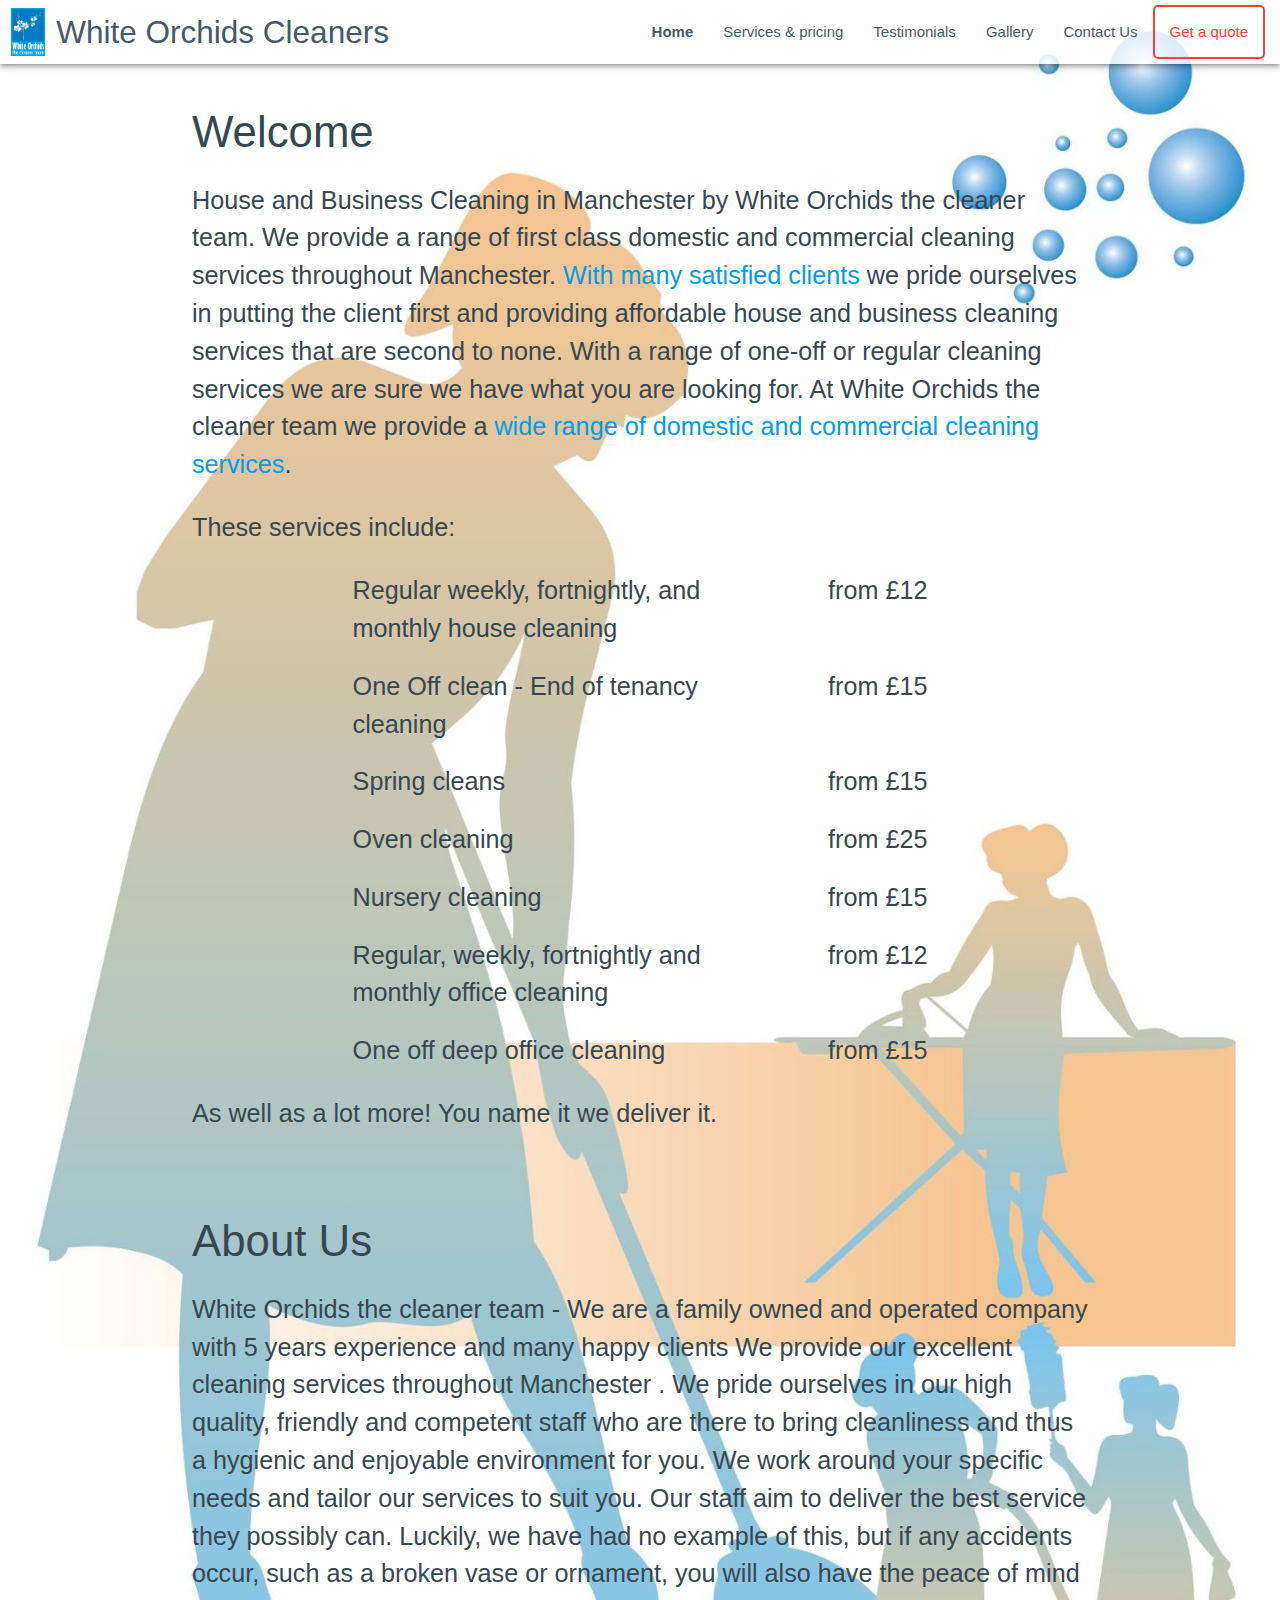
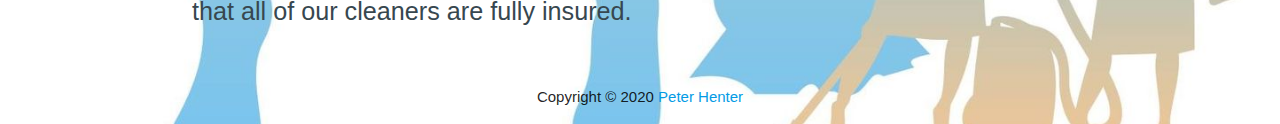
<file: index.html>
<!DOCTYPE html>
<html lang="en">

<head>
    <meta charset="UTF-8">
    <meta name="viewport" content="width=device-width, initial-scale=1.0">
    <!--Import Google Icon Font-->
    <link href="https://fonts.googleapis.com/icon?family=Material+Icons" rel="stylesheet">
    <!-- Compiled and minified CSS -->
    <link rel="stylesheet" href="https://cdnjs.cloudflare.com/ajax/libs/materialize/1.0.0/css/materialize.min.css">
    <link rel="stylesheet" href="styles.css">
    <title>White Orchids | About Us </title>
</head>

<body>
    <!-- Navbar -->
    <nav id="navbar" class="blue-grey-text text-darken-2 z-depth-2">
        <div id="logo-and-title">
            <img id="logo" src="assets/logo.jpg">
            <div id="title">White Orchids Cleaners</div>
        </div>
        <div id="menu-items">
            <img src="assets/menu-black-48dp.svg" class="menu-item" id="collapsed-icon">
            <div class="menu-item menu-item-active" onclick="location.href = '#top';" `>Home</div>
            <div class="menu-item" onclick="location.href = 'services.html';">Services & pricing</div>
            <div class="menu-item" onclick="location.href = 'testimonials.html';">Testimonials</div>
            <div class="menu-item" onclick="location.href = 'gallery.html';">Gallery</div>
            <div class="menu-item" onclick="location.href = 'contacts.html';">Contact Us</div>
            <button class="menu-item" type="button" id="quoteButton">
                Get a quote
            </button>
        </div>
    </nav>

    <main class="blue-grey-text text-darken-3">
        <!-- Home/About Us -->
        <div class="section">
            <div class="container">
                <h3>Welcome</h3>
                <p class="flow-text">
                    House and Business Cleaning in Manchester by White Orchids the cleaner team.
                    We provide a range of first class domestic and commercial cleaning services throughout Manchester.
                    <a href="testimonials.html">
                        With many satisfied clients
                    </a>
                    we pride ourselves in putting the client first and providing affordable house and
                    business
                    cleaning services that are second to none. With a range of one-off or regular cleaning services we
                    are
                    sure
                    we have what you are looking for.
                    At White Orchids the cleaner team we provide a
                    <a href="services.html">wide range of domestic and commercial cleaning
                        services</a>.
                </p>
                <p class="flow-text">
                    These services include:
                </p>
                <div class="row">
                    <div class="col s10 m6 offset-m2">
                        <span class="flow-text">Regular weekly, fortnightly, and monthly house cleaning</span>
                    </div>
                    <div class="col s2 m2 right-align">
                        <span class="flow-text">
                            from <strong>£12</strong>
                        </span>
                    </div>
                </div>
                <div class="row">
                    <div class="col s10 m6 offset-m2">
                        <span class="flow-text">One Off clean - End of tenancy cleaning</span>
                    </div>
                    <div class="col s2 m2 right-align">
                        <span class="flow-text">
                            from <strong>£15</strong>
                        </span>
                    </div>
                </div>
                <div class="row">
                    <div class="col s10 m6 offset-m2">
                        <span class="flow-text">Spring cleans</span>
                    </div>
                    <div class="col s2 m2 right-align">
                        <span class="flow-text">
                            from <strong>£15</strong>
                        </span>
                    </div>
                </div>
                <div class="row">
                    <div class="col s10 m6 offset-m2">
                        <span class="flow-text">Oven cleaning</span>
                    </div>
                    <div class="col s2 m2 right-align">
                        <span class="flow-text">
                            from <strong>£25</strong>
                        </span>
                    </div>
                </div>
                <div class="row">
                    <div class="col s10 m6 offset-m2">
                        <span class="flow-text">Nursery cleaning</span>
                    </div>
                    <div class="col s2 m2 right-align">
                        <span class="flow-text">
                            from <strong>£15</strong>
                        </span>
                    </div>
                </div>
                <div class="row">
                    <div class="col s10 m6 offset-m2">
                        <span class="flow-text">Regular, weekly, fortnightly and monthly office cleaning</span>
                    </div>
                    <div class="col s2 m2 right-align">
                        <span class="flow-text">
                            from <strong>£12</strong>
                        </span>
                    </div>
                </div>
                <div class="row">
                    <div class="col s10 m6 offset-m2">
                        <span class="flow-text">One off deep office cleaning</span>
                    </div>
                    <div class="col s2 m2 right-align">
                        <span class="flow-text">
                            from <strong>£15</strong>
                        </span>
                    </div>
                </div>
                <p class="flow-text">
                    As well as a lot more! You name it we deliver it.
                </p>
            </div>
        </div>
        <div class="section">
            <div class="container">
                <h3>About Us</h3>
                <p class="flow-text">
                    White Orchids the cleaner team - We are a family owned and operated company with 5 years experience
                    and
                    many happy clients
                    We provide our excellent cleaning services throughout Manchester . We pride ourselves in our high
                    quality, friendly and competent staff who are there to bring cleanliness and thus a hygienic and
                    enjoyable environment for you. We work around your specific needs and tailor our services to suit
                    you.
                    Our staff aim to deliver the best service they possibly can. Luckily, we have had no example of
                    this,
                    but if any accidents occur, such as a broken vase or ornament, you will also have the peace of mind
                    that
                    all of our cleaners are fully insured.
                </p>
            </div>
        </div>
    </main>
    <!-- Footer -->
    <footer class="footer-copyright">
        <div class="center-align">
            <p>Copyright &copy; 2020 <a href="https://peterhenter.github.io/" rel="author" target="_blank">Peter
                    Henter</a></p>
        </div>
    </footer>
    <script src="navbar.js"></script>
    <!-- Compiled and minified JavaScript -->
    <script src="https://cdnjs.cloudflare.com/ajax/libs/materialize/1.0.0/js/materialize.min.js"></script>
</body>

</html>
</file>
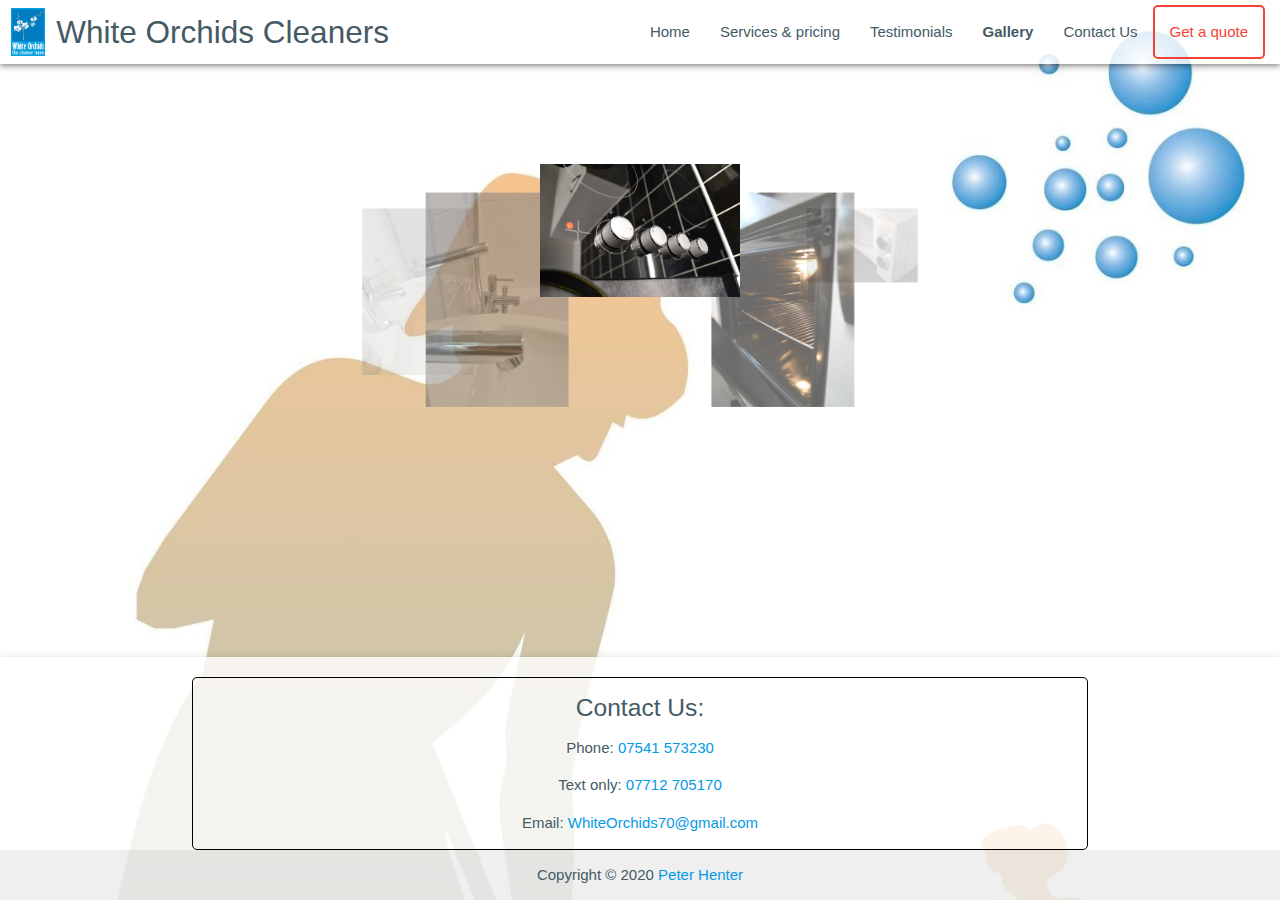
<file: gallery.html>
<!DOCTYPE html>
<html lang="en">

<head>
    <meta charset="UTF-8">
    <meta name="viewport" content="width=device-width, initial-scale=1.0">
    <!--Import Google Icon Font-->
    <link href="https://fonts.googleapis.com/icon?family=Material+Icons" rel="stylesheet">
    <!-- Compiled and minified CSS -->
    <link rel="stylesheet" href="https://cdnjs.cloudflare.com/ajax/libs/materialize/1.0.0/css/materialize.min.css">
    <link rel="stylesheet" href="styles.css">
    <title>White Orchids | About Us </title>
</head>

<body>
    <!-- Navbar -->
    <nav id="navbar" class="blue-grey-text text-darken-2 z-depth-2">
        <div id="logo-and-title">
            <img id="logo" src="assets/logo.jpg">
            <div id="title">White Orchids Cleaners</div>
        </div>
        <div id="menu-items">
            <img src="assets/menu-black-48dp.svg" class="menu-item" id="collapsed-icon">
            <div class="menu-item" onclick="location.href = 'index.html';" `>Home</div>
            <div class="menu-item" onclick="location.href = 'services.html';">Services & pricing</div>
            <div class="menu-item" onclick="location.href = 'testimonials.html';">Testimonials</div>
            <div class="menu-item menu-item-active" onclick="location.href = 'gallery.html';">Gallery</div>
            <div class="menu-item" onclick="location.href = 'contacts.html';">Contact Us</div>
            <button class="menu-item" type="button" id="quoteButton">
                Get a quote
            </button>
        </div>
    </nav>

    <main class="blue-grey-text text-darken-3">
        <div class="carousel">
            <a href="assets/image1.jpg" class="carousel-item"><img src="assets/image1.jpg" alt=""></a>
            <a href="assets/image2.jpg" class="carousel-item"><img src="assets/image2.jpg" alt=""></a>
            <a href="assets/image3.jpg" class="carousel-item"><img src="assets/image3.jpg" alt=""></a>
            <a href="assets/image4.jpg" class="carousel-item"><img src="assets/image4.jpg" alt=""></a>
            <a href="assets/image5.jpg" class="carousel-item"><img src="assets/image5.jpg" alt=""></a>
            <a href="assets/image6.jpg" class="carousel-item"><img src="assets/image6.jpg" alt=""></a>
            <a href="assets/image7.jpg" class="carousel-item"><img src="assets/image7.jpg" alt=""></a>
            <a href="assets/image8.jpg" class="carousel-item"><img src="assets/image8.jpg" alt=""></a>
            <a href="assets/image9.jpg" class="carousel-item"><img src="assets/image9.jpg" alt=""></a>
            <a href="assets/image10.jpg" class="carousel-item"><img src="assets/image10.jpg" alt=""></a>
            <a href="assets/image11.jpg" class="carousel-item"><img src="assets/image11.jpg" alt=""></a>
            <a href="assets/image12.jpg" class="carousel-item"><img src="assets/image12.jpg" alt=""></a>
        </div>

    </main>
    <!-- Footer -->
    <footer class="page-footer z-depth-2">
        <div id="contact-details" class="container center-align blue-grey-text text-darken-2">
            <h5>Contact Us:</h5>
            <p>
                Phone: <a href="tel: 07541573230">07541 573230</a>
            </p>
            <p>
                Text only: <a href="tel: 07712705170">07712 705170</a>
            </p>
            <p>
                Email: <a href="mailto: WhiteOrchids70@gmail.com">WhiteOrchids70@gmail.com</a>
            </p>
        </div>
        <div class="footer-copyright blue-grey-text text-darken-2">
            <div class="container center-align">
                Copyright &copy; 2020 <a href="https://peterhenter.github.io/" rel="author" target="_blank">Peter
                    Henter</a>
            </div>
        </div>
    </footer>
    <script src="navbar.js"></script>
    <!-- Compiled and minified JavaScript -->
    <script src="https://cdnjs.cloudflare.com/ajax/libs/materialize/1.0.0/js/materialize.min.js"></script>
    <script>
        document.addEventListener('DOMContentLoaded', function () {
            var elems = document.querySelectorAll('.carousel');
            var instances = M.Carousel.init(elems);
        });
    </script>
</body>

</html>
</file>
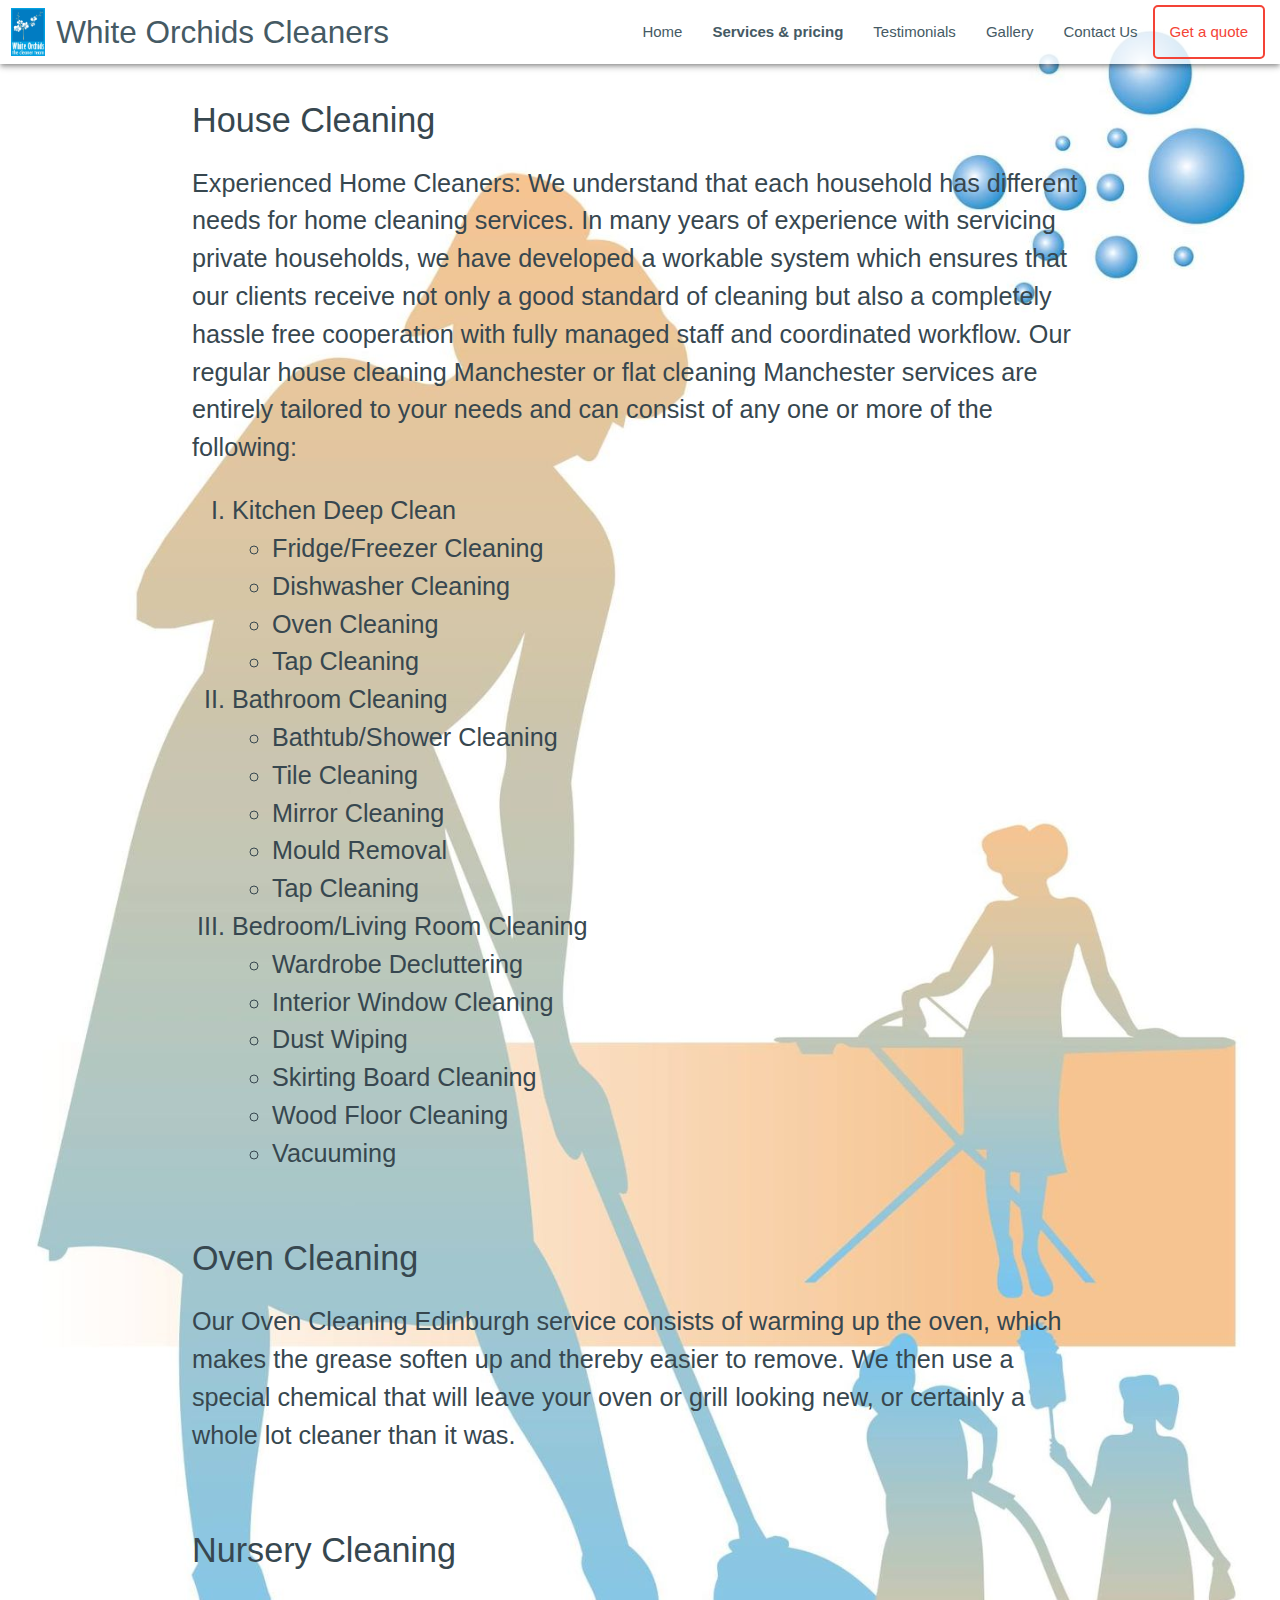
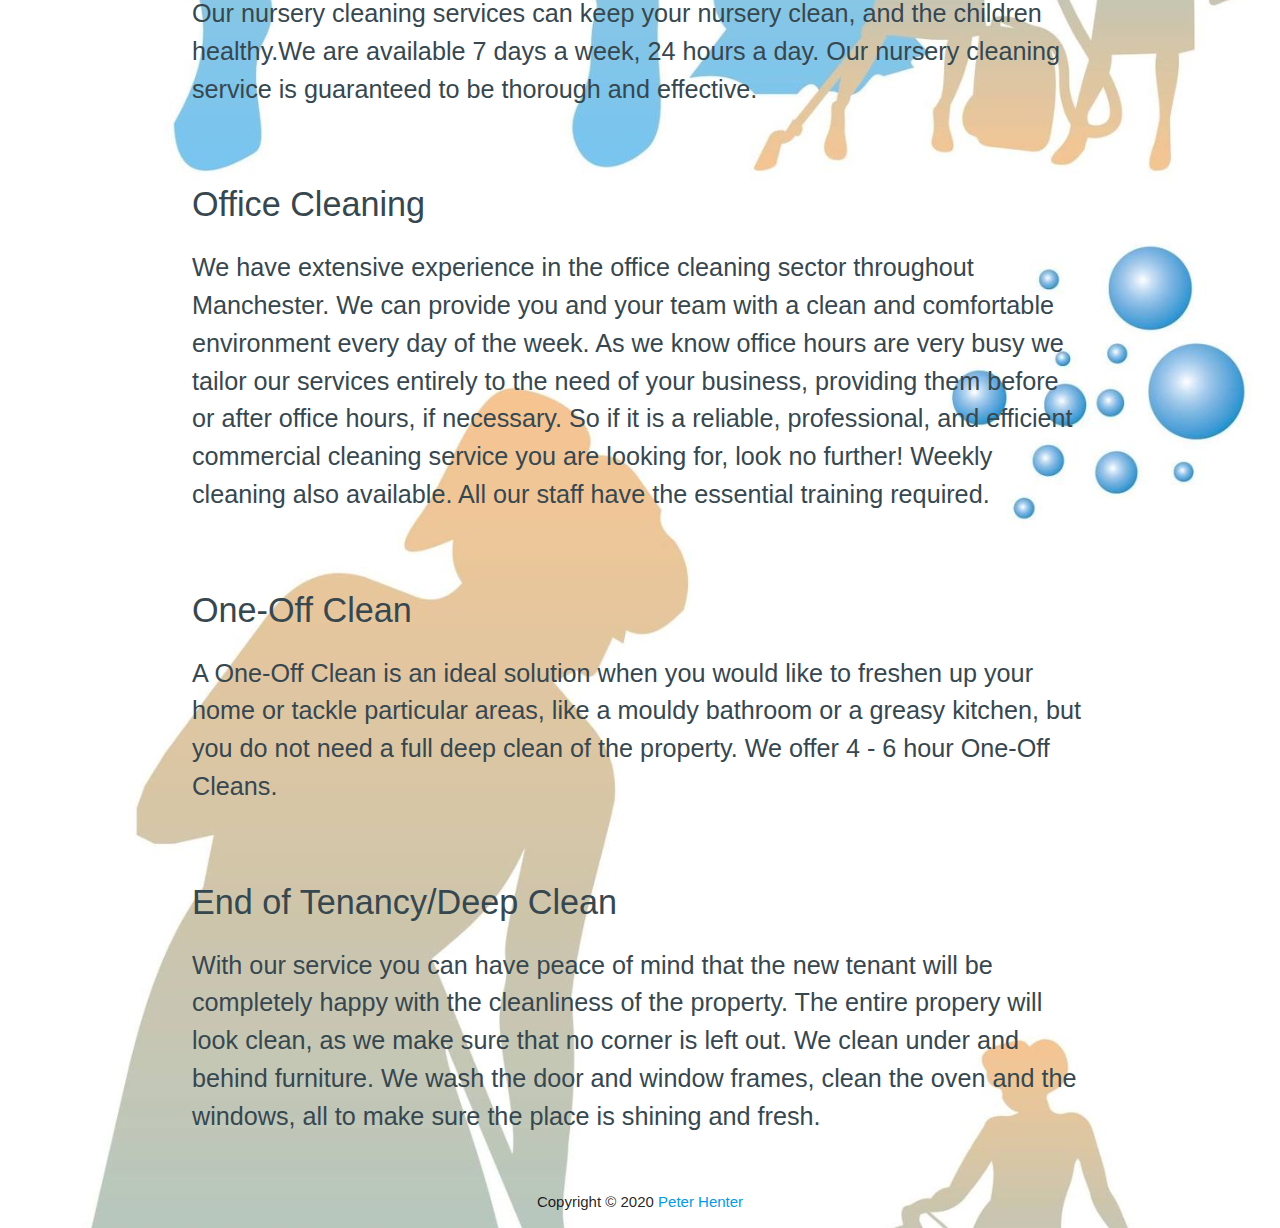
<file: services.html>
<!DOCTYPE html>
<html lang="en">

<head>
    <meta charset="UTF-8">
    <meta name="viewport" content="width=device-width, initial-scale=1.0">
    <!--Import Google Icon Font-->
    <link href="https://fonts.googleapis.com/icon?family=Material+Icons" rel="stylesheet">
    <!-- Compiled and minified CSS -->
    <link rel="stylesheet" href="https://cdnjs.cloudflare.com/ajax/libs/materialize/1.0.0/css/materialize.min.css">
    <link rel="stylesheet" href="styles.css">
    <title>White Orchids | About Us </title>
</head>

<body>
    <!-- Navbar -->
    <nav id="navbar" class="blue-grey-text text-darken-2 z-depth-2">
        <div id="logo-and-title">
            <img id="logo" src="assets/logo.jpg">
            <div id="title">White Orchids Cleaners</div>
        </div>
        <div id="menu-items">
            <img src="assets/menu-black-48dp.svg" class="menu-item" id="collapsed-icon">
            <div class="menu-item" onclick="location.href = 'index.html';" `>Home</div>
            <div class="menu-item menu-item-active" onclick="location.href = 'services.html';">Services & pricing</div>
            <div class="menu-item" onclick="location.href = 'testimonials.html';">Testimonials</div>
            <div class="menu-item" onclick="location.href = 'gallery.html';">Gallery</div>
            <div class="menu-item" onclick="location.href = '#contacts';">Contact Us</div>
            <button class="menu-item" type="button" id="quoteButton">
                Get a quote
            </button>
        </div>
    </nav>

    <main class="blue-grey-text text-darken-3">
        <div class="section">
            <div class="container">
                <h4>House Cleaning</h4>
                <p class="flow-text">
                    Experienced Home Cleaners:
                    We understand that each household has different needs for home cleaning services. In many years of
                    experience with servicing private households, we have developed a workable system which ensures that
                    our clients receive not only a good standard of cleaning but also a completely hassle free
                    cooperation with fully managed staff and coordinated workflow.
                    Our regular house cleaning Manchester or flat cleaning Manchester services are entirely tailored to
                    your needs and can consist of any one or more of the following:
                </p>
                <ol class="browser-default">
                    <li class="flow-text">
                        <strong>Kitchen Deep Clean</strong>
                        <ul class="browser-default">
                            <li>Fridge/Freezer Cleaning</li>
                            <li>Dishwasher Cleaning</li>
                            <li>Oven Cleaning</li>
                            <li>Tap Cleaning</li>
                        </ul>
                    </li>
                    <li class="flow-text">
                        <strong>Bathroom Cleaning</strong>
                        <ul class="browser-default">
                            <li>Bathtub/Shower Cleaning</li>
                            <li>Tile Cleaning</li>
                            <li>Mirror Cleaning</li>
                            <li>Mould Removal</li>
                            <li>Tap Cleaning</li>
                        </ul>
                    </li>
                    <li class="flow-text">
                        <strong>Bedroom/Living Room Cleaning</strong>
                        <ul class="browser-default">
                            <li>Wardrobe Decluttering</li>
                            <li>Interior Window Cleaning</li>
                            <li>Dust Wiping</li>
                            <li>Skirting Board Cleaning</li>
                            <li>Wood Floor Cleaning</li>
                            <li>Vacuuming</li>
                        </ul>
                    </li>
            </div>
        </div>
        <div class="section">
            <div class="container">
                <h4>Oven Cleaning</h4>
                <p class="flow-text">
                    Our Oven Cleaning Edinburgh service consists of warming up the oven, which makes the grease soften
                    up and thereby easier to remove. We then use a special chemical that will leave your oven or grill
                    looking new, or certainly a whole lot cleaner than it was.
                </p>
            </div>
        </div>
        <div class="section">
            <div class="container">
                <h4>Nursery Cleaning</h4>
                <p class="flow-text">
                    Our nursery cleaning services can keep your nursery clean, and the children healthy.
                    ​We are available 7 days a week, 24 hours a day.
                    Our nursery cleaning service is guaranteed to be thorough and effective.
                </p>
            </div>
        </div>
        <div class="section">
            <div class="container">
                <h4>Office Cleaning</h4>
                <p class="flow-text">
                    We have extensive experience in the office cleaning sector throughout Manchester. We can provide
                    you and your team with a clean and comfortable environment every day of the week.
                    As we know office hours are very busy we tailor our services entirely to the need of your business,
                    providing them before or after office hours, if necessary. So if it is a reliable, professional, and
                    efficient commercial cleaning service you are looking for, look no further!
                    Weekly cleaning also available. All our staff have the essential training required.
                </p>
            </div>
        </div>
        <div class="section">
            <div class="container">
                <h4>One-Off Clean</h4>
                <p class="flow-text">
                    A One-Off Clean is an ideal solution when you would like to freshen up your home or tackle
                    particular areas, like a mouldy bathroom or a greasy kitchen, but you do not need a full
                    deep clean of the property. We offer 4 - 6 hour One-Off Cleans.
                </p>
            </div>
        </div>
        <div class="section">
            <div class="container">
                <h4>End of Tenancy/Deep Clean</h4>
                <p class="flow-text">
                    With our service you can have peace of mind that the new tenant will be completely happy with the
                    cleanliness of the property.
                    The entire propery will look clean, as we make sure that no corner is left out. We clean under and
                    behind furniture. We wash the door and window frames, clean the oven and the windows, all to make
                    sure
                    the place is shining and fresh.
                </p>
            </div>
        </div>
    </main>
    <!-- Footer -->
    <footer class="footer-copyright" id="contacts">
        <div class="center-align">
            <p>Copyright &copy; 2020 <a href="https://peterhenter.github.io/" rel="author" target="_blank">Peter
                    Henter</a></p>
        </div>
    </footer>
    <script src="navbar.js"></script>
    <!-- Compiled and minified JavaScript -->
    <script src="https://cdnjs.cloudflare.com/ajax/libs/materialize/1.0.0/js/materialize.min.js"></script>
</body>

</html>
</file>
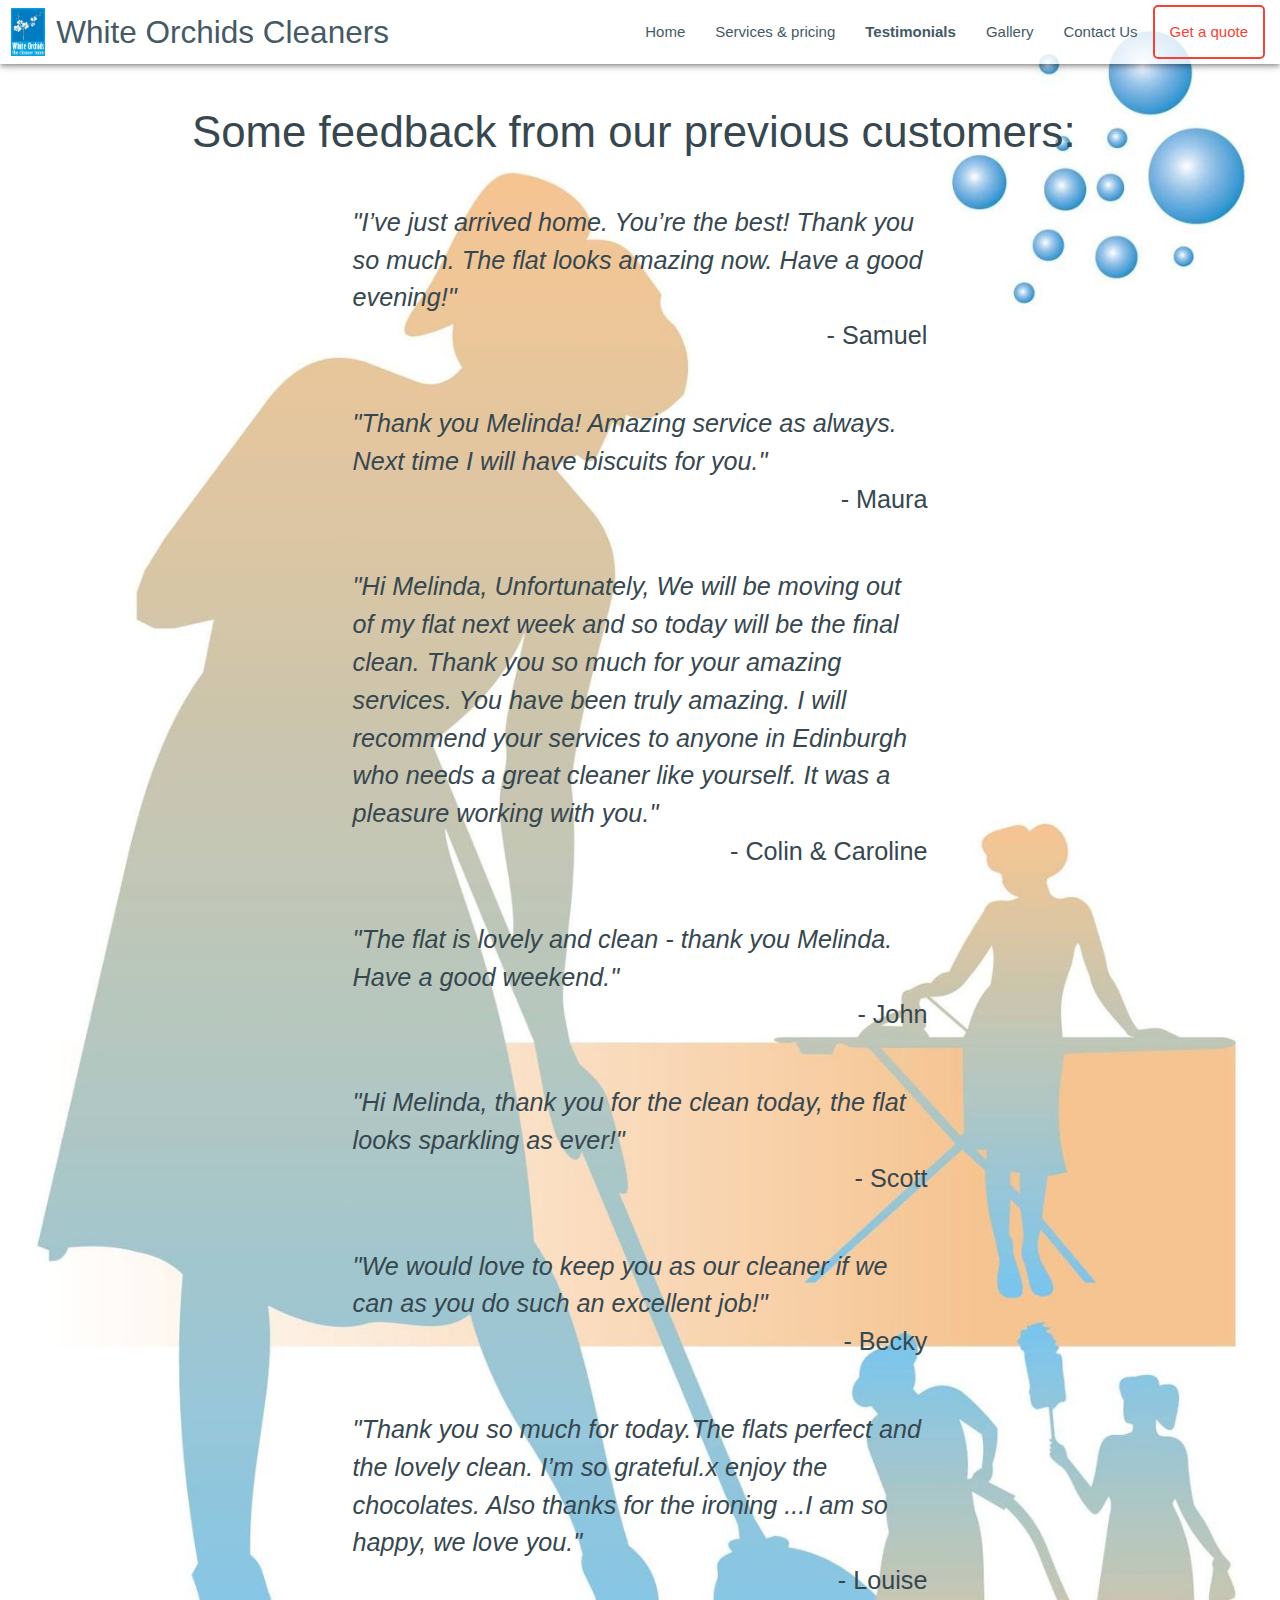
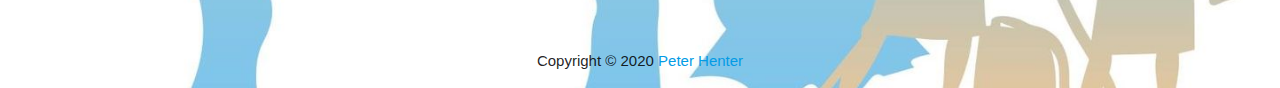
<file: testimonials.html>
<!DOCTYPE html>
<html lang="en">

<head>
    <meta charset="UTF-8">
    <meta name="viewport" content="width=device-width, initial-scale=1.0">
    <!--Import Google Icon Font-->
    <link href="https://fonts.googleapis.com/icon?family=Material+Icons" rel="stylesheet">
    <!-- Compiled and minified CSS -->
    <link rel="stylesheet" href="https://cdnjs.cloudflare.com/ajax/libs/materialize/1.0.0/css/materialize.min.css">
    <link rel="stylesheet" href="styles.css">
    <title>White Orchids | About Us </title>
</head>

<body>
    <!-- Navbar -->
    <nav id="navbar" class="blue-grey-text text-darken-2 z-depth-2">
        <div id="logo-and-title">
            <img id="logo" src="assets/logo.jpg">
            <div id="title">White Orchids Cleaners</div>
        </div>
        <div id="menu-items">
            <img src="assets/menu-black-48dp.svg" class="menu-item" id="collapsed-icon">
            <div class="menu-item" onclick="location.href = 'index.html';" `>Home</div>
            <div class="menu-item" onclick="location.href = 'services.html';">Services & pricing</div>
            <div class="menu-item menu-item-active" onclick="location.href = 'testimonials.html';">Testimonials</div>
            <div class="menu-item" onclick="location.href = 'gallery.html';">Gallery</div>
            <div class="menu-item" onclick="location.href = 'contacts.html';">Contact Us</div>
            <button class="menu-item" type="button" id="quoteButton">
                Get a quote
            </button>
        </div>
    </nav>

    <main class="blue-grey-text text-darken-3">
        <div class="container">
            <div class="section">
                <h3>Some feedback from our previous customers:</h3>
            </div>
            <div class="section flow-text">
                <div class="row">
                    <div class="col s8 offset-m2">
                        <em>
                            "I’ve just arrived home. You’re the best! Thank you so much. The flat looks amazing now.
                            Have a good evening!"
                        </em>
                    </div>
                    <div class="col s8 offset-m2 right-align">
                        <strong>
                            - Samuel
                        </strong>
                    </div>
                </div>
            </div>
            <div class="section flow-text">
                <div class="row">
                    <div class="col s8 offset-m2">
                        <em>
                            "Thank you Melinda! Amazing service as always. Next time I will have biscuits for you."
                        </em>
                    </div>
                    <div class="col s8 offset-m2 right-align">
                        <strong>
                            - Maura
                        </strong>
                    </div>
                </div>
            </div>
            <div class="section flow-text">
                <div class="row">
                    <div class="col s8 offset-m2">
                        <em>
                            "Hi Melinda, Unfortunately, We will be moving out of my flat next week and so today will be
                            the final clean. Thank you so much for your amazing services. You have been truly amazing. I
                            will recommend your services to anyone in Edinburgh who needs a great cleaner like yourself.
                            It was a pleasure working with you."
                        </em>
                    </div>
                    <div class="col s8 offset-m2 right-align">
                        <strong>
                            - Colin & Caroline
                        </strong>
                    </div>
                </div>
            </div>
            <div class="section flow-text">
                <div class="row">
                    <div class="col s8 offset-m2">
                        <em>
                            "The flat is lovely and clean - thank you Melinda. Have a good weekend."
                        </em>
                    </div>
                    <div class="col s8 offset-m2 right-align">
                        <strong>
                            - John
                        </strong>
                    </div>
                </div>
            </div>
            <div class="section flow-text">
                <div class="row">
                    <div class="col s8 offset-m2">
                        <em>
                            "Hi Melinda, thank you for the clean today, the flat looks sparkling as
                            ever!"
                        </em>
                    </div>
                    <div class="col s8 offset-m2 right-align">
                        <strong>
                            - Scott
                        </strong>
                    </div>
                </div>
            </div>
            <div class="section flow-text">
                <div class="row">
                    <div class="col s8 offset-m2">
                        <em>
                            "We would love to keep you as our cleaner if we can as you do such
                            an excellent job!"
                        </em>
                    </div>
                    <div class="col s8 offset-m2 right-align">
                        <strong>
                            - Becky
                        </strong>
                    </div>
                </div>
            </div>
            <div class="section flow-text">
                <div class="row">
                    <div class="col s8 offset-m2">
                        <em>
                            "Thank you so much for today.The flats perfect and the
                            lovely clean. I’m so grateful.x enjoy the chocolates. Also
                            thanks for the ironing ...I am so happy, we love you."
                        </em>
                    </div>
                    <div class="col s8 offset-m2 right-align">
                        <strong>
                            - Louise
                        </strong>
                    </div>
                </div>
            </div>
        </div>
    </main>
    <!-- Footer -->
    <footer class="footer-copyright">
        <div class="center-align">
            <p>Copyright &copy; 2020 <a href="https://peterhenter.github.io/" rel="author" target="_blank">Peter
                    Henter</a></p>
        </div>
    </footer>
    <script src="navbar.js"></script>
    <!-- Compiled and minified JavaScript -->
    <script src="https://cdnjs.cloudflare.com/ajax/libs/materialize/1.0.0/js/materialize.min.js"></script>
</body>

</html>
</file>
<file: styles.css>
/* Navbar styles */

#navbar {
    background-color: rgba(255, 255, 255, 0.8);
    display: flex;
    flex-direction: row;
    align-items: center;
    justify-content: space-between;
}

#logo-and-title {
    /* visibility: hidden; */
    display: inline-flex;
    flex-direction: row;
    align-items: center;
}

#logo {
    max-height: 64px;
    padding: 0.5rem 0.75rem;
}

#title {
    font-size: 2.1rem;
    white-space: nowrap;
    display: flex;
    flex-direction: column;
    justify-content: center;
    align-items: center;
}

#menu-items {
    /* visibility: hidden; */
    display: flex;
    flex-direction: row;
    align-self: stretch;
}

.menu-item {
    padding-left: 15px;
    padding-right: 15px;
    vertical-align: super;
}

.menu-item:hover {
    background-color: rgba(200, 200, 200, 0.4);
    cursor: pointer;
}

.menu-item-active {
    /* font-size: 150%; */
    font-weight: bold;
}

#collapsed-icon {
    display: none;
}

#quoteButton {
    position: relative;
    overflow: hidden;
    background-color: inherit;
    transition: background-color 300ms ease, color 300ms ease;
    color: #f44336;
    border: 2px solid #f44336;
    border-radius: 5px;
    margin: 5px 15px 5px 0px;
}

.ripple {
    border-radius: 50%;
    width: 200px;
    height: 200px;
    animation: expand 500ms, fade-out 500ms;
}

@keyframes expand {
    from {
        transform: scale(0);
    }
    to {
        transform: scale(1);
    }
}

@keyframes fade-out {
    from {
        background-color: white;
        opacity: 0.7;
    }
    to {
        opacity: 0;
    }
}

/* Background image */

body {
    background-image: url('assets/background.jpg');
    background-size: 100%;
}

/* Sticky footer */

body {
    display: flex;
    min-height: 100vh;
    flex-direction: column;
}

main {
    flex: 1 0 auto;
}

/* Footer styles */

.page-footer {
    background-color: rgba(255, 255, 255, 0.8);
}

#contact-details{
    border: 1px solid black;
    border-radius: 5px;
}

/* List styles */

ol {
    list-style-type: upper-roman;
    font-weight: 500;
}

ul {
    list-style-type: circle;
    font-weight: 400;
}
</file>
